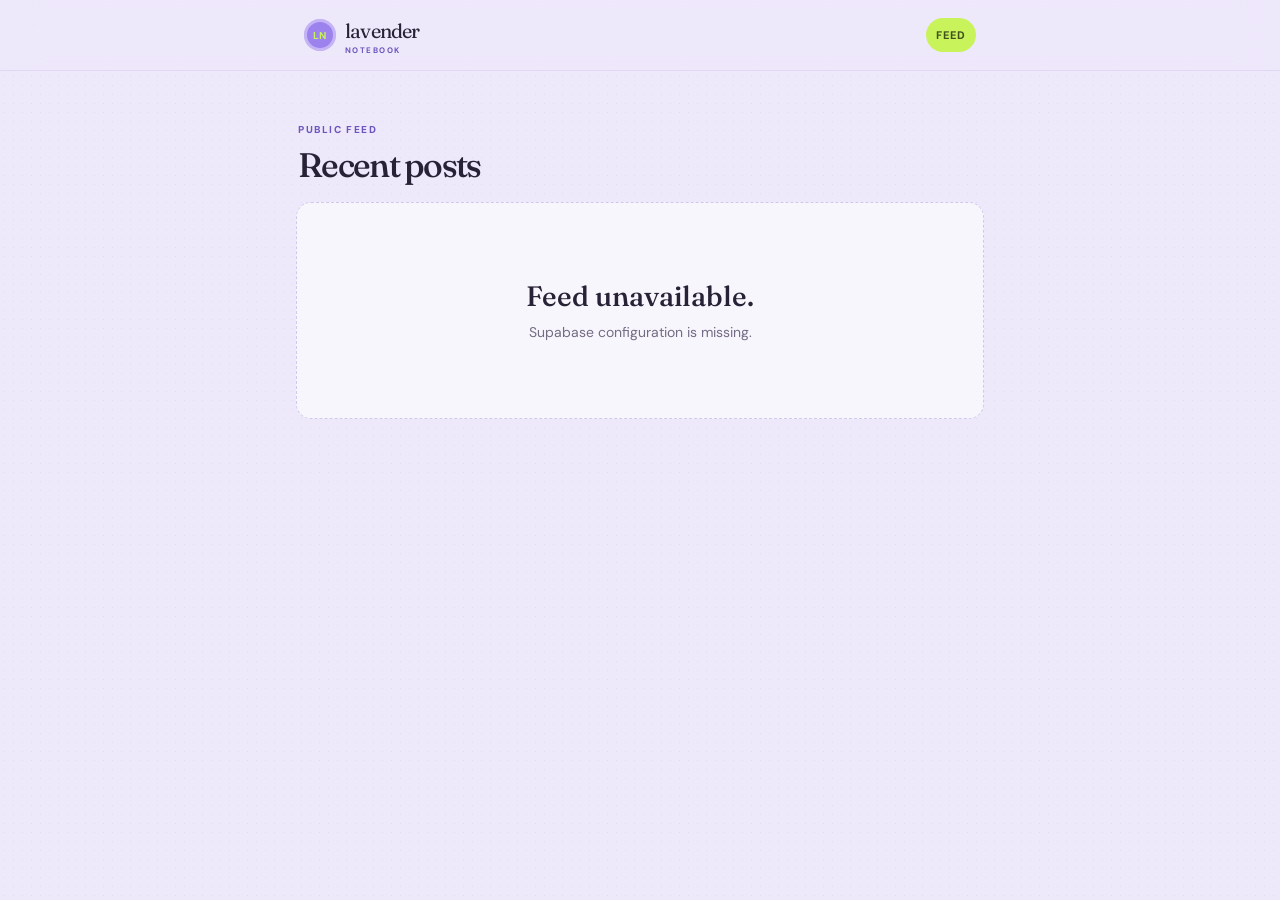
<file: admin (1).html>
<!doctype html>
<html lang="en">
  <head>
    <meta charset="UTF-8" />
    <meta name="viewport" content="width=device-width, initial-scale=1.0" />
    <meta name="theme-color" content="#c8f35b" />
    <meta name="description" content="Lavender Notebook private admin page." />
    <link rel="preconnect" href="https://fonts.googleapis.com" />
    <link rel="preconnect" href="https://fonts.gstatic.com" crossorigin />
    <link href="https://fonts.googleapis.com/css2?family=DM+Sans:wght@400;500;600;700;800&family=Fraunces:opsz,wght@9..144,500;9..144,600&display=swap" rel="stylesheet" />
    <link rel="stylesheet" href="/style.css" />
    <title>Lavender Notebook · Admin</title>
  </head>
  <body>
    <div id="app"></div>
    <script src="/script.js"></script>
  </body>
</html>
</file>
<file: style.css>
/* Soft Index feed system: image-free social posts, lavender paper, lime actions, and ruled notebook captions. */
:root{--paper:#eee8fb;--card:#fff;--ink:#272235;--muted:#746b84;--lavender:#9c82ed;--lavender-deep:#6c55bc;--lime:#c8f35b;--lime-dark:#40531b;--line:rgba(156,130,237,.22);--shadow:0 18px 50px rgba(64,42,95,.09);--ease:cubic-bezier(.23,1,.32,1)}
*{box-sizing:border-box}body{margin:0;background:var(--paper);color:var(--ink);font-family:'DM Sans',sans-serif;line-height:1.5;background-image:radial-gradient(rgba(117,93,161,.1) .65px,transparent .65px);background-size:9px 9px}button,input,textarea{font:inherit}button,a{cursor:pointer}a{color:inherit}.site-shell{min-height:100vh}.topbar{position:sticky;top:0;z-index:10;background:rgba(238,232,251,.92);backdrop-filter:blur(18px);border-bottom:1px solid rgba(108,85,188,.1)}.topbar-inner{max-width:720px;margin:auto;padding:14px 18px;display:flex;align-items:center;justify-content:space-between}.brand{display:flex;align-items:center;gap:9px;text-decoration:none}.brand-mark{display:grid;place-items:center;width:32px;height:32px;border-radius:50%;background:var(--lavender);color:var(--lime);font-size:10px;font-weight:800;letter-spacing:.06em;box-shadow:inset 0 0 0 3px rgba(255,255,255,.4)}.brand-word{font-family:Fraunces,serif;font-size:20px;letter-spacing:-.04em}.brand-word small{display:block;font-family:'DM Sans',sans-serif;font-size:8px;font-weight:700;letter-spacing:.18em;text-transform:uppercase;color:var(--lavender-deep);line-height:1}.nav-actions{display:flex;gap:6px;align-items:center}.nav-link{background:transparent;color:var(--muted);font-size:11px;font-weight:800;letter-spacing:.1em;text-transform:uppercase;padding:9px 10px;border-radius:99px;text-decoration:none;transition:transform .16s var(--ease),background .2s,color .2s}.nav-link:hover,.nav-link.active{background:var(--lime);color:var(--lime-dark)}.feed-page,.studio-page{max-width:720px;margin:auto;padding:28px 16px 80px}.feed-toolbar{display:flex;align-items:center;justify-content:space-between;gap:16px;padding:3px 2px 20px}.eyebrow{color:var(--lavender-deep);font-size:10px;font-weight:800;letter-spacing:.16em;text-transform:uppercase}.feed-toolbar h1,.studio-top h1{font-family:Fraunces,serif;font-size:34px;font-weight:500;line-height:1;margin:8px 0 0;letter-spacing:-.05em}.primary,.secondary{display:inline-flex;align-items:center;justify-content:center;text-decoration:none;border-radius:99px;font-weight:800;transition:filter .2s,transform .16s var(--ease)}.primary{border:0;background:var(--lime);color:#273015;padding:12px 17px}.primary:hover{filter:brightness(.97)}.secondary{border:1px solid rgba(108,85,188,.18);background:transparent;color:var(--lavender-deep);padding:10px 14px;font-size:12px}.compact{font-size:12px;padding:10px 14px;white-space:nowrap}.feed,.admin-list{display:grid;gap:22px}.post{background:var(--card);border:1px solid rgba(108,85,188,.1);box-shadow:var(--shadow);padding:10px;border-radius:15px;animation:rise .45s var(--ease) both}.post-head{display:flex;align-items:center;gap:10px;padding:7px 8px 12px}.avatar{width:33px;height:33px;border-radius:50%;display:grid;place-items:center;background:var(--lavender);color:#fff;font-size:10px;font-weight:800}.post-meta{display:grid;gap:1px;min-width:0;flex:1}.post-meta strong{font-size:12px}.post-meta span{font-size:10px;color:var(--muted)}.layout-tag{font-size:9px;color:var(--lime-dark);background:var(--lime);padding:5px 8px;border-radius:3px 8px 8px 3px;font-weight:800;letter-spacing:.08em;text-transform:uppercase}.delete-button{background:transparent;color:#a26d7f;font-size:10px;font-weight:700;padding:5px}.post-body{padding:0 8px}.caption{font-size:16px;line-height:1.65;margin:0;white-space:pre-line;padding:13px 12px 15px;background-color:#fff;background-image:repeating-linear-gradient(to bottom,transparent 0,transparent 26px,var(--line) 27px,var(--line) 28px);background-position:0 4px;border-left:3px solid var(--lime);box-shadow:inset 0 0 0 1px rgba(108,85,188,.06);border-radius:4px}.post-foot{display:flex;justify-content:space-between;align-items:center;padding:12px 8px 3px;color:var(--muted);font-size:11px}.like-button{display:inline-flex;gap:6px;align-items:center;background:transparent;color:var(--muted);padding:5px 0;font-size:11px}.like-button svg{width:19px;height:19px;stroke:currentColor;fill:none;stroke-width:1.8}.like-button.liked{color:var(--lavender-deep)}.like-button.liked svg{fill:var(--lime);stroke:var(--lavender-deep)}.empty{background:rgba(255,255,255,.6);border:1px dashed rgba(108,85,188,.28);padding:55px 20px;text-align:center;border-radius:15px}.empty-mark{width:42px;height:42px;display:grid;place-items:center;border-radius:50%;margin:auto;background:var(--lime);font-size:24px}.empty h2{font-family:Fraunces,serif;font-size:28px;font-weight:500;margin:17px 0 5px}.empty p{color:var(--muted);margin:0 0 20px;font-size:14px}.studio-page{max-width:920px;padding-top:36px}.studio-card{background:rgba(250,248,255,.82);border:1px solid rgba(108,85,188,.12);border-radius:16px;box-shadow:var(--shadow);padding:24px;position:relative}.studio-card:after{content:'';position:absolute;inset:8px;pointer-events:none;border:1px solid rgba(255,255,255,.65);border-radius:11px}.studio-card>*{position:relative;z-index:1}.gate-card{max-width:430px;margin:35px auto}.studio-top{display:flex;align-items:flex-start;justify-content:space-between;gap:20px;margin-bottom:24px;padding-left:14px;border-left:5px solid var(--lime)}.studio-top p{color:var(--muted);font-size:14px;margin:0}.admin-actions{display:flex;gap:8px;flex-wrap:wrap;justify-content:flex-end}.field{display:grid;gap:7px;margin:17px 0}.field label{font-size:10px;font-weight:800;letter-spacing:.12em;text-transform:uppercase;color:var(--muted)}.field input,.field textarea{width:100%;border:1px solid rgba(108,85,188,.16);background:#fff;outline:0;border-radius:9px;padding:12px 13px;color:var(--ink)}.field textarea{min-height:150px;resize:vertical;line-height:1.65;background-image:repeating-linear-gradient(to bottom,transparent 0,transparent 26px,var(--line) 27px,var(--line) 28px)}.field input:focus,.field textarea:focus{border-color:var(--lavender);box-shadow:0 0 0 3px rgba(156,130,237,.16)}.composer{max-width:650px}.list-heading{display:flex;align-items:center;justify-content:space-between;padding:30px 2px 8px;color:var(--muted);font-size:12px}.empty.small{padding:30px}.footnote{font-size:11px;color:var(--muted);margin-top:20px}.toast{position:fixed;bottom:20px;left:50%;transform:translate(-50%,20px);opacity:0;background:var(--ink);color:#fff;padding:11px 15px;border-radius:99px;font-size:13px;z-index:30;transition:opacity .2s,transform .2s var(--ease)}.toast.show{opacity:1;transform:translate(-50%,0)}@keyframes rise{from{opacity:0;transform:translateY(10px)}to{opacity:1;transform:none}}@media (min-width:760px){.topbar-inner{padding:16px 24px}.feed-page{padding-top:42px}.studio-page{padding:54px 24px}.studio-top h1{font-size:42px}}@media (prefers-reduced-motion:reduce){*,*:before,*:after{animation:none!important;transition:none!important}}

/* Media post layer: upload previews, Instagram-style carousel, and reel playback. */
.dropzone{display:grid;place-items:center;min-height:150px;padding:24px;margin-bottom:12px;border:1.5px dashed rgba(108,85,188,.35);border-radius:9px;text-align:center;color:var(--muted);cursor:pointer;background:#fff;background-image:repeating-linear-gradient(to bottom,transparent 0,transparent 27px,rgba(156,130,237,.16) 28px,rgba(156,130,237,.16) 29px)}.dropzone strong{display:block;color:var(--ink);margin-bottom:5px}.dropzone input{display:none}.preview-strip{display:flex;gap:8px;overflow:auto;margin:0 0 16px}.preview-strip img,.preview-strip video{width:78px;height:78px;object-fit:cover;border-radius:8px;background:var(--paper-deep)}.option-row{display:flex;gap:9px;flex-wrap:wrap}.layout-option{border:1px solid rgba(108,85,188,.18);background:#fff;color:var(--muted);border-radius:9px;padding:11px 13px;font-size:13px}.layout-option.selected{border-color:var(--lime-dark);background:#f4fbdc;color:var(--lime-dark)}.reel-frame{position:relative;overflow:hidden;border-radius:10px;background:#191722;aspect-ratio:9/16;max-height:620px}.reel-frame video{width:100%;height:100%;display:block;object-fit:cover}.media-badge{position:absolute;top:12px;right:12px;border-radius:5px;background:var(--lime);color:var(--lime-dark);font-size:10px;font-weight:800;letter-spacing:.1em;text-transform:uppercase;padding:5px 8px}.carousel{position:relative}.carousel .media-frame{display:none}.carousel .media-frame.active{display:block}.media-frame{overflow:hidden;border-radius:10px;background:var(--paper-deep)}.media-frame img{width:100%;display:block;max-height:680px;object-fit:cover}.carousel-dots{position:absolute;bottom:12px;left:50%;transform:translateX(-50%);display:flex;gap:5px;padding:5px 8px;border-radius:99px;background:rgba(39,34,53,.45);backdrop-filter:blur(8px)}.dot{width:5px;height:5px;background:rgba(255,255,255,.55);border-radius:50%;padding:0}.dot.active{background:var(--lime);width:14px;border-radius:99px}.carousel-arrow{position:absolute;top:50%;transform:translateY(-50%);width:32px;height:32px;border-radius:50%;background:rgba(250,248,255,.8);color:var(--ink);font-size:20px;line-height:1}.carousel-arrow.prev{left:12px}.carousel-arrow.next{right:12px}.error-message{margin:12px 0;padding:10px 12px;border-left:3px solid #b96b84;background:#fff0f4;color:#8e4158;font-size:13px;border-radius:4px}
</file>
